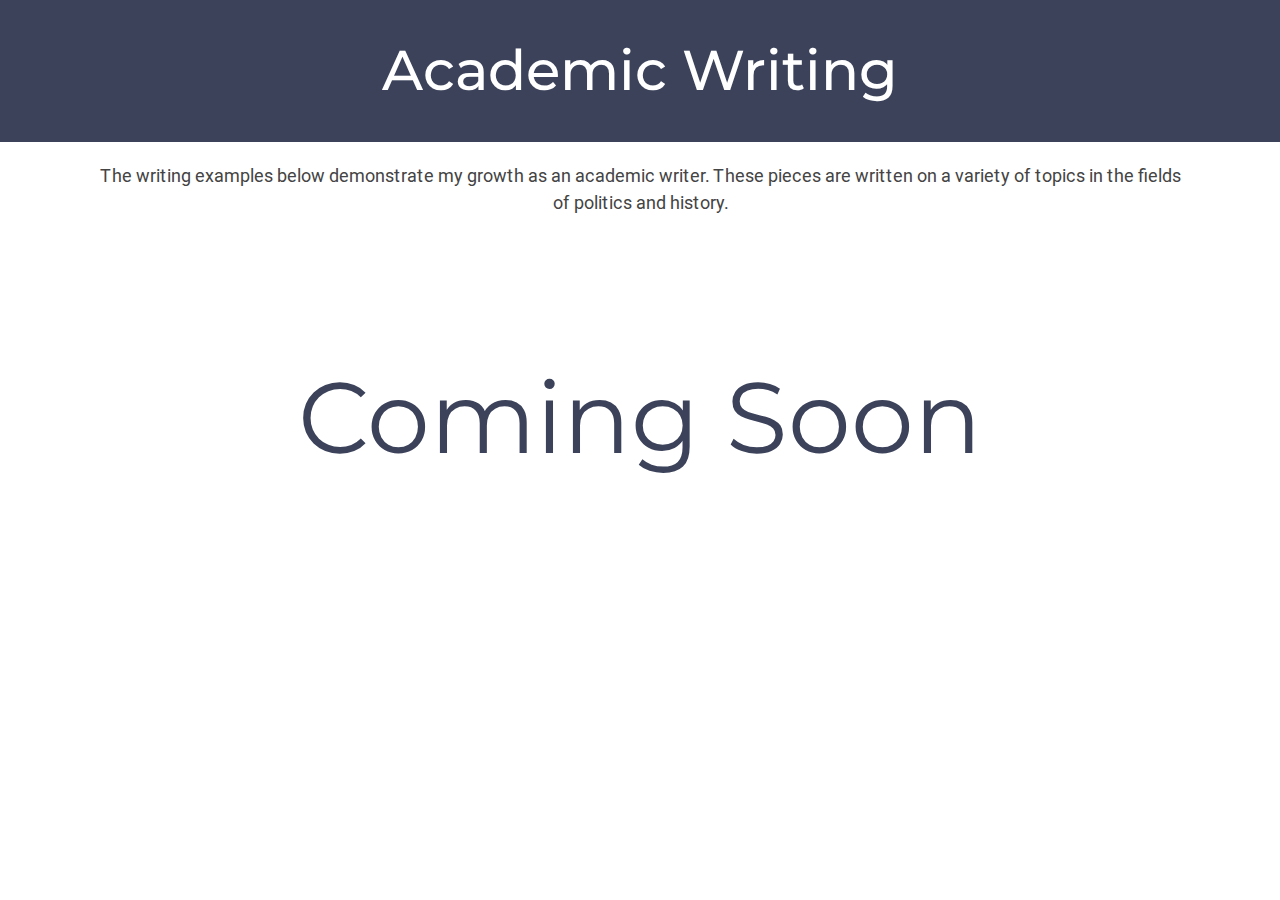
<file: port_acwriting.html>
<!DOCTYPE html>
<html lang="en">

<head>
    <meta charset="utf-8">
    <meta http-equiv="X-UA-Compatible" content="IE=edge">
    <meta name="viewport" content="width=device-width, initial-scale=1">
    <!-- The above 3 meta tags *must* come first in the head; any other head content must come *after* these tags -->
    <title>Sara Attarzadeh</title>

    <!-- Bootstrap -->
    <link href="css/bootstrap.min.css" rel="stylesheet">

    <!-- Custom CSS -->
    <link href="styles.css" rel="stylesheet">
    <link rel="stylesheet" href="https://cdnjs.cloudflare.com/ajax/libs/font-awesome/4.7.0/css/font-awesome.css">

    <!-- HTML5 shim and Respond.js for IE8 support of HTML5 elements and media queries -->
    <!-- WARNING: Respond.js doesn't work if you view the page via file:// -->
    <!--[if lt IE 9]>
      <script src="https://oss.maxcdn.com/html5shiv/3.7.3/html5shiv.min.js"></script>
      <script src="https://oss.maxcdn.com/respond/1.4.2/respond.min.js"></script>
    <![endif]-->
</head>

<body>
    <div class="section databases-section">
        <h2><center>Academic Writing</center></h2>
    </div>
    <div class="container">
        <div class="portfolio-content database-content">
            <p> The writing examples below demonstrate my growth as an academic writer. These pieces are written on a variety of topics in the fields of politics and history.</p>
        </div>
    </div>

    <div class="coming-soon">
      <p> Coming Soon </p>
    </div>

    <footer>
        <!-- jQuery (necessary for Bootstrap's JavaScript plugins) -->
        <script src="https://ajax.googleapis.com/ajax/libs/jquery/3.1.0/jquery.min.js"></script>
        <!-- Include all compiled plugins (below), or include individual files as needed -->
        <script src="js/bootstrap.min.js"></script>
        <script src="js/mdb.min.js"></script>
        <script src="js/tether.min.js"></script>
        <script src="index.js"></script>
    </footer>
</body>

</html>
</file>
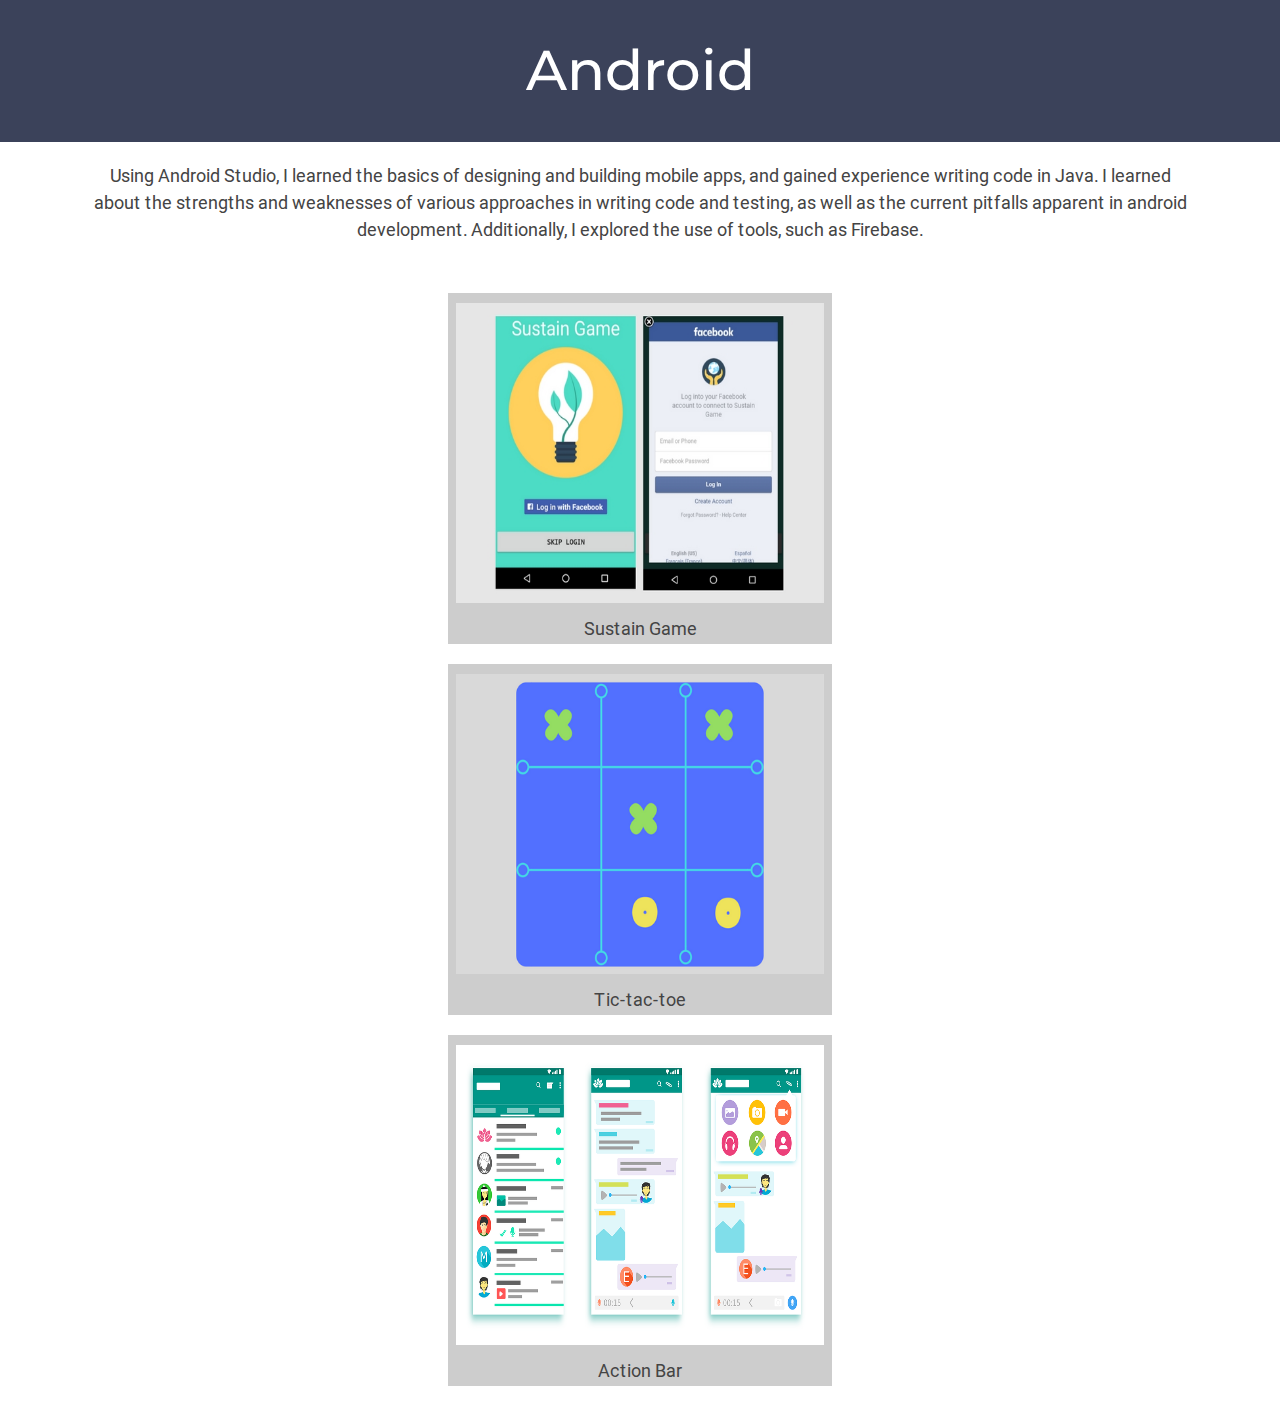
<file: port_android.html>
<!DOCTYPE html>
<html lang="en">

<head>
    <meta charset="utf-8">
    <meta http-equiv="X-UA-Compatible" content="IE=edge">
    <meta name="viewport" content="width=device-width, initial-scale=1">
    <!-- The above 3 meta tags *must* come first in the head; any other head content must come *after* these tags -->
    <title>Sara Attarzadeh</title>

    <!-- Bootstrap -->
    <link href="css/bootstrap.min.css" rel="stylesheet">

    <!-- Custom CSS -->
    <link href="styles.css" rel="stylesheet">
    <link rel="stylesheet" href="https://cdnjs.cloudflare.com/ajax/libs/font-awesome/4.7.0/css/font-awesome.css">

    <!-- HTML5 shim and Respond.js for IE8 support of HTML5 elements and media queries -->
    <!-- WARNING: Respond.js doesn't work if you view the page via file:// -->
    <!--[if lt IE 9]>
      <script src="https://oss.maxcdn.com/html5shiv/3.7.3/html5shiv.min.js"></script>
      <script src="https://oss.maxcdn.com/respond/1.4.2/respond.min.js"></script>
    <![endif]-->
</head>

<body>
    <div class="section databases-section">
        <h2><center>Android</center></h2>
    </div>
    <div class="container">
        <div class="portfolio-content database-content">
            <p> Using Android Studio, I learned the basics of designing and building mobile apps, and gained experience writing code in Java. I learned about the strengths and weaknesses of various approaches in writing code and testing, as well as the current pitfalls apparent in android development. Additionally, I explored the use of tools, such as Firebase.</p>
        </div>
    </div>

    <center><div class="card">
        <div class="card-image">
          <a href="https://github.com/quinnbanet359/SustainGame">
            <img src="sustain_game_preview.jpg" alt="assingment preview" class="image-preview">
            <div class="overlay">
                <div class="overlay_text">This app, integrated with Facebook, allows users to create and share eco-challenges. Data stored in Firebase.</div>
            </div>
          </a>
        </div>
        <div class="card-title">
            <center>
                <p> Sustain Game</p>
            </center>
        </div>
    </div></center>

    <center><div class="card">
        <div class="card-image">
          <a href="https://github.com/saatta01/HW4-TicTacToe/commits/master">
            <img src="tic-tac-toe-preview.png" alt="assingment preview" class="image-preview">
            <div class="overlay">
                <div class="overlay_text">One of my first Android apps.</div>
            </div>
          </a>
        </div>
        <div class="card-title">
            <center>
                <p> Tic-tac-toe</p>
            </center>
        </div>
    </div></center>

    <center><div class="card">
        <div class="card-image">
          <a href="https://github.com/saatta01/Android_Action_Bar">
            <img src="android-action-bar.png" alt="assingment preview" class="image-preview">
            <div class="overlay">
                <div class="overlay_text">Simple tutorial on developing a mobile app with an action bar.</div>
            </div>
          </a>
        </div>
        <div class="card-title">
            <center>
                <p> Action Bar</p>
            </center>
        </div>
    </div></center>

    <footer>
        <!-- jQuery (necessary for Bootstrap's JavaScript plugins) -->
        <script src="https://ajax.googleapis.com/ajax/libs/jquery/3.1.0/jquery.min.js"></script>
        <!-- Include all compiled plugins (below), or include individual files as needed -->
        <script src="js/bootstrap.min.js"></script>
        <script src="js/mdb.min.js"></script>
        <script src="js/tether.min.js"></script>
        <script src="index.js"></script>
    </footer>
</body>

</html>
</file>
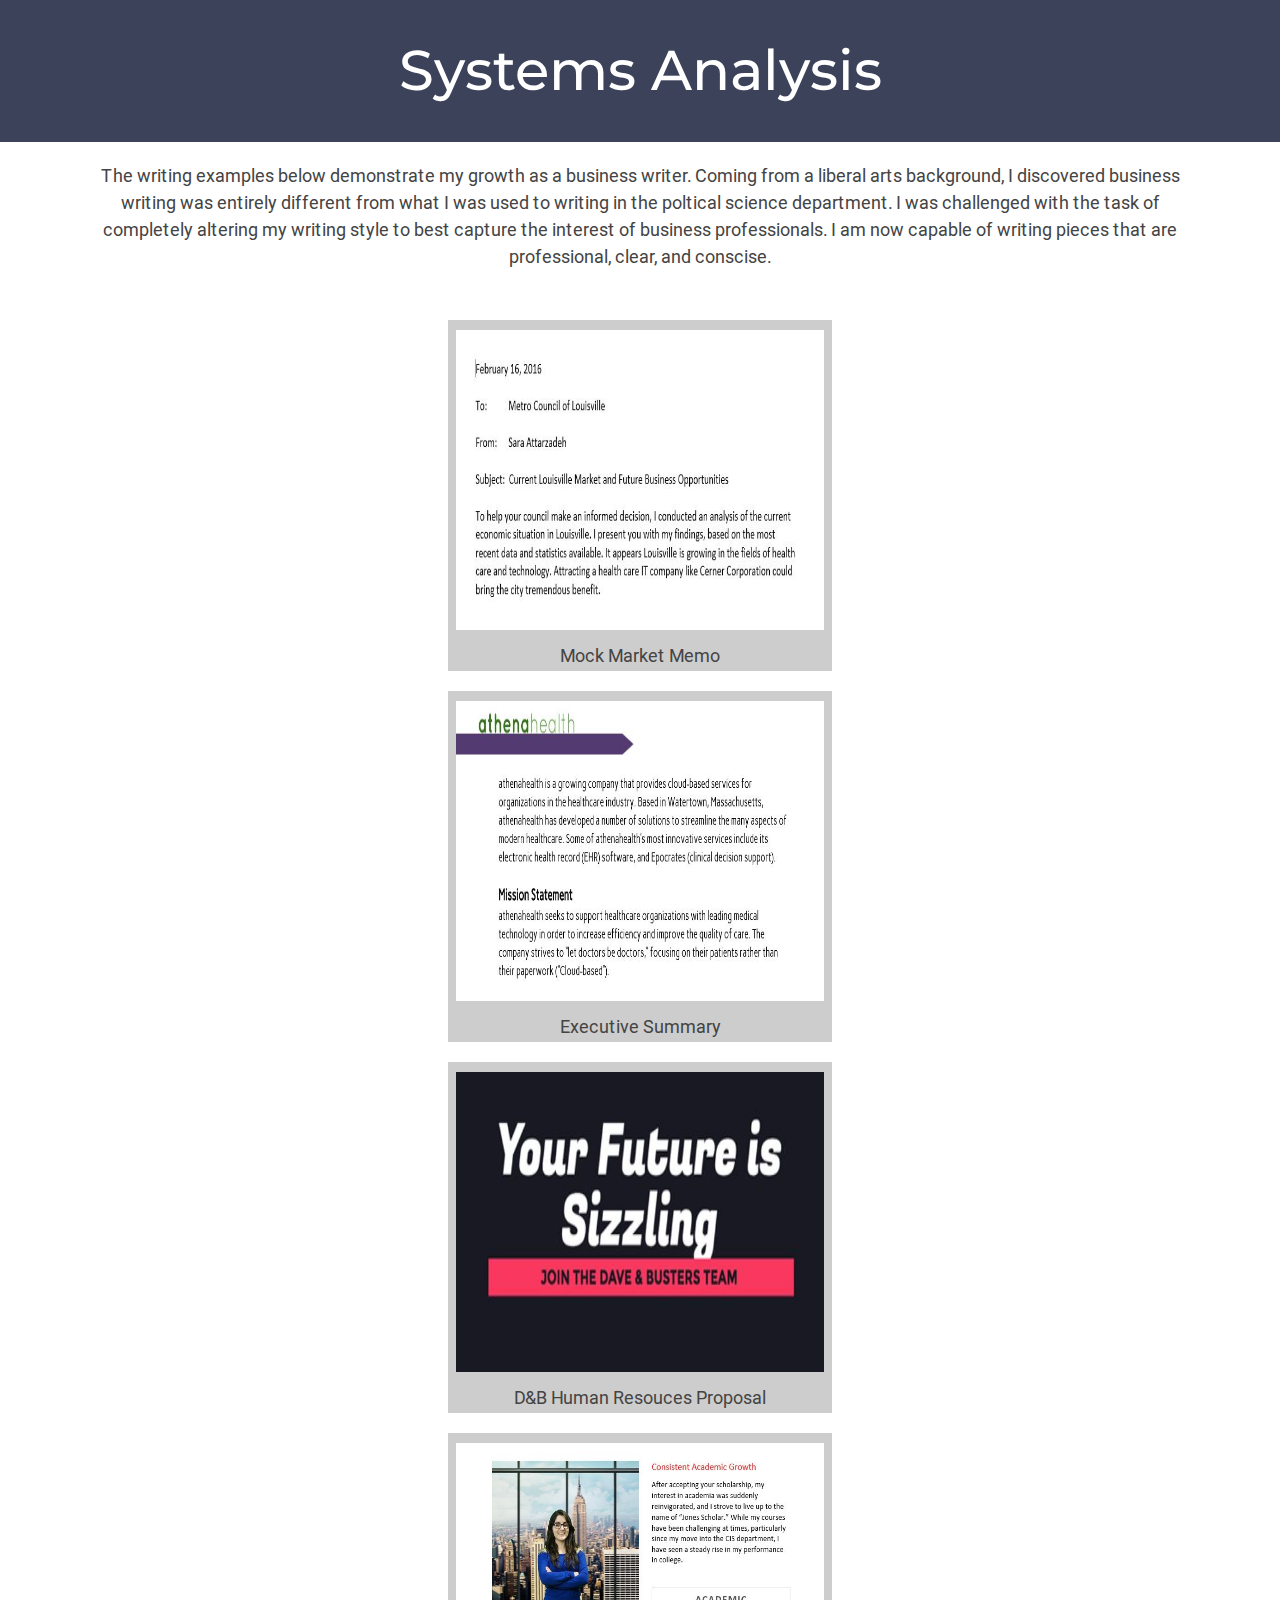
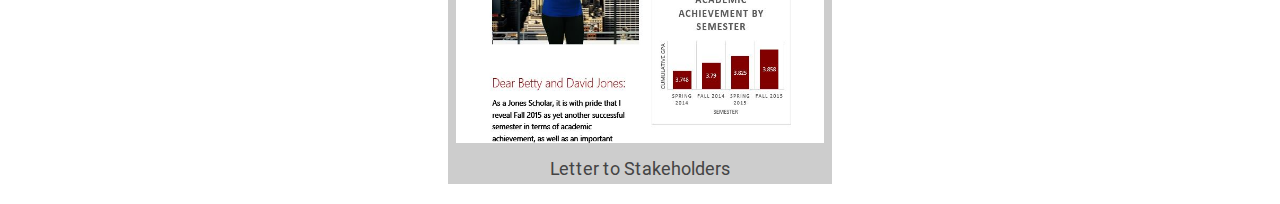
<file: port_buswriting.html>
<!DOCTYPE html>
<html lang="en">

<head>
    <meta charset="utf-8">
    <meta http-equiv="X-UA-Compatible" content="IE=edge">
    <meta name="viewport" content="width=device-width, initial-scale=1">
    <!-- The above 3 meta tags *must* come first in the head; any other head content must come *after* these tags -->
    <title>Sara Attarzadeh</title>

    <!-- Bootstrap -->
    <link href="css/bootstrap.min.css" rel="stylesheet">

    <!-- Custom CSS -->
    <link href="styles.css" rel="stylesheet">
    <link rel="stylesheet" href="https://cdnjs.cloudflare.com/ajax/libs/font-awesome/4.7.0/css/font-awesome.css">

    <!-- HTML5 shim and Respond.js for IE8 support of HTML5 elements and media queries -->
    <!-- WARNING: Respond.js doesn't work if you view the page via file:// -->
    <!--[if lt IE 9]>
      <script src="https://oss.maxcdn.com/html5shiv/3.7.3/html5shiv.min.js"></script>
      <script src="https://oss.maxcdn.com/respond/1.4.2/respond.min.js"></script>
    <![endif]-->
</head>

<body>
    <div class="section databases-section">
        <h2><center>Systems Analysis</center></h2>
    </div>
    <div class="container">
        <div class="portfolio-content database-content">
            <p> The writing examples below demonstrate my growth as a business writer. Coming from a liberal arts background, I discovered business writing was entirely different from what I was used to writing in the poltical science department. I was challenged with the task of completely altering my writing style to best capture the interest of business professionals. I am now capable of writing pieces that are professional, clear, and conscise.</p>
        </div>
    </div>

    <center><div class="card">
        <div class="card-image">
          <a href="https://github.com/saatta01/UofLBusinessWriting/blob/master/BUS%20275%20Market%20Memo-Revised.docx">
            <img src="market-memo.jpg" alt="assingment preview" class="image-preview">
            <div class="overlay">
                <div class="overlay_text">This market memo was addressed to the Metro Council of Louisville, discussing the economic climate of the city, and personal recommendations regarding what businesses we should be attracting.</div>
            </div>
          </a>
        </div>
        <div class="card-title">
            <center>
                <p>Mock Market Memo</p>
            </center>
        </div>
    </div></center>

    <center><div class="card">
        <div class="card-image">
          <a href="https://github.com/saatta01/UofLBusinessWriting/blob/master/Executivesummary%20Revised.pdf">
            <img src="executive-summary.jpg" alt="assingment preview" class="image-preview">
            <div class="overlay">
                <div class="overlay_text">A follow-up on the market memo, this writing piece explains why bringing athenahealth to the Louisville market would have a strong, positive impact on the city of Louisville.</div>
            </div>
          </a>
        </div>
        <div class="card-title">
            <center>
                <p>Executive Summary</p>
            </center>
        </div>
    </div></center>

    <center><div class="card">
        <div class="card-image">
          <a href="https://github.com/saatta01/UofLBusinessWriting/blob/master/Final%20Project%20Revised.docx">
            <img src="business-proposal.jpg" alt="assingment preview" class="image-preview">
            <div class="overlay">
                <div class="overlay_text">Presented to members of the Metro Council, this team project sought to persuade council members that, from a human resources perspective, bringing Dave and Buster's to Louisville would be a strategic move for our economy. My specific contributions include the introduction and recruitment sections.</div>
            </div>
          </a>
        </div>
        <div class="card-title">
            <center>
                <p>D&B Human Resouces Proposal</p>
            </center>
        </div>
    </div></center>

    <center><div class="card">
        <div class="card-image">
          <a href="https://github.com/saatta01/UofLBusinessWriting/blob/master/SAAttarzadeh-BUS%20275-Stakeholder%20Letter.docx">
            <img src="stakeholder-letter.jpg" alt="assingment preview" class="image-preview">
            <div class="overlay">
                <div class="overlay_text">Written in a similar fashion as typical corporate "letter to the stakeholders," I explained to my scholarship benefactor how their support in my education has been worthwhile.</div>
            </div>
          </a>
        </div>
        <div class="card-title">
            <center>
                <p>Letter to Stakeholders</p>
            </center>
        </div>
    </div></center>


    <footer>
        <!-- jQuery (necessary for Bootstrap's JavaScript plugins) -->
        <script src="https://ajax.googleapis.com/ajax/libs/jquery/3.1.0/jquery.min.js"></script>
        <!-- Include all compiled plugins (below), or include individual files as needed -->
        <script src="js/bootstrap.min.js"></script>
        <script src="js/mdb.min.js"></script>
        <script src="js/tether.min.js"></script>
        <script src="index.js"></script>
    </footer>
</body>

</html>
</file>
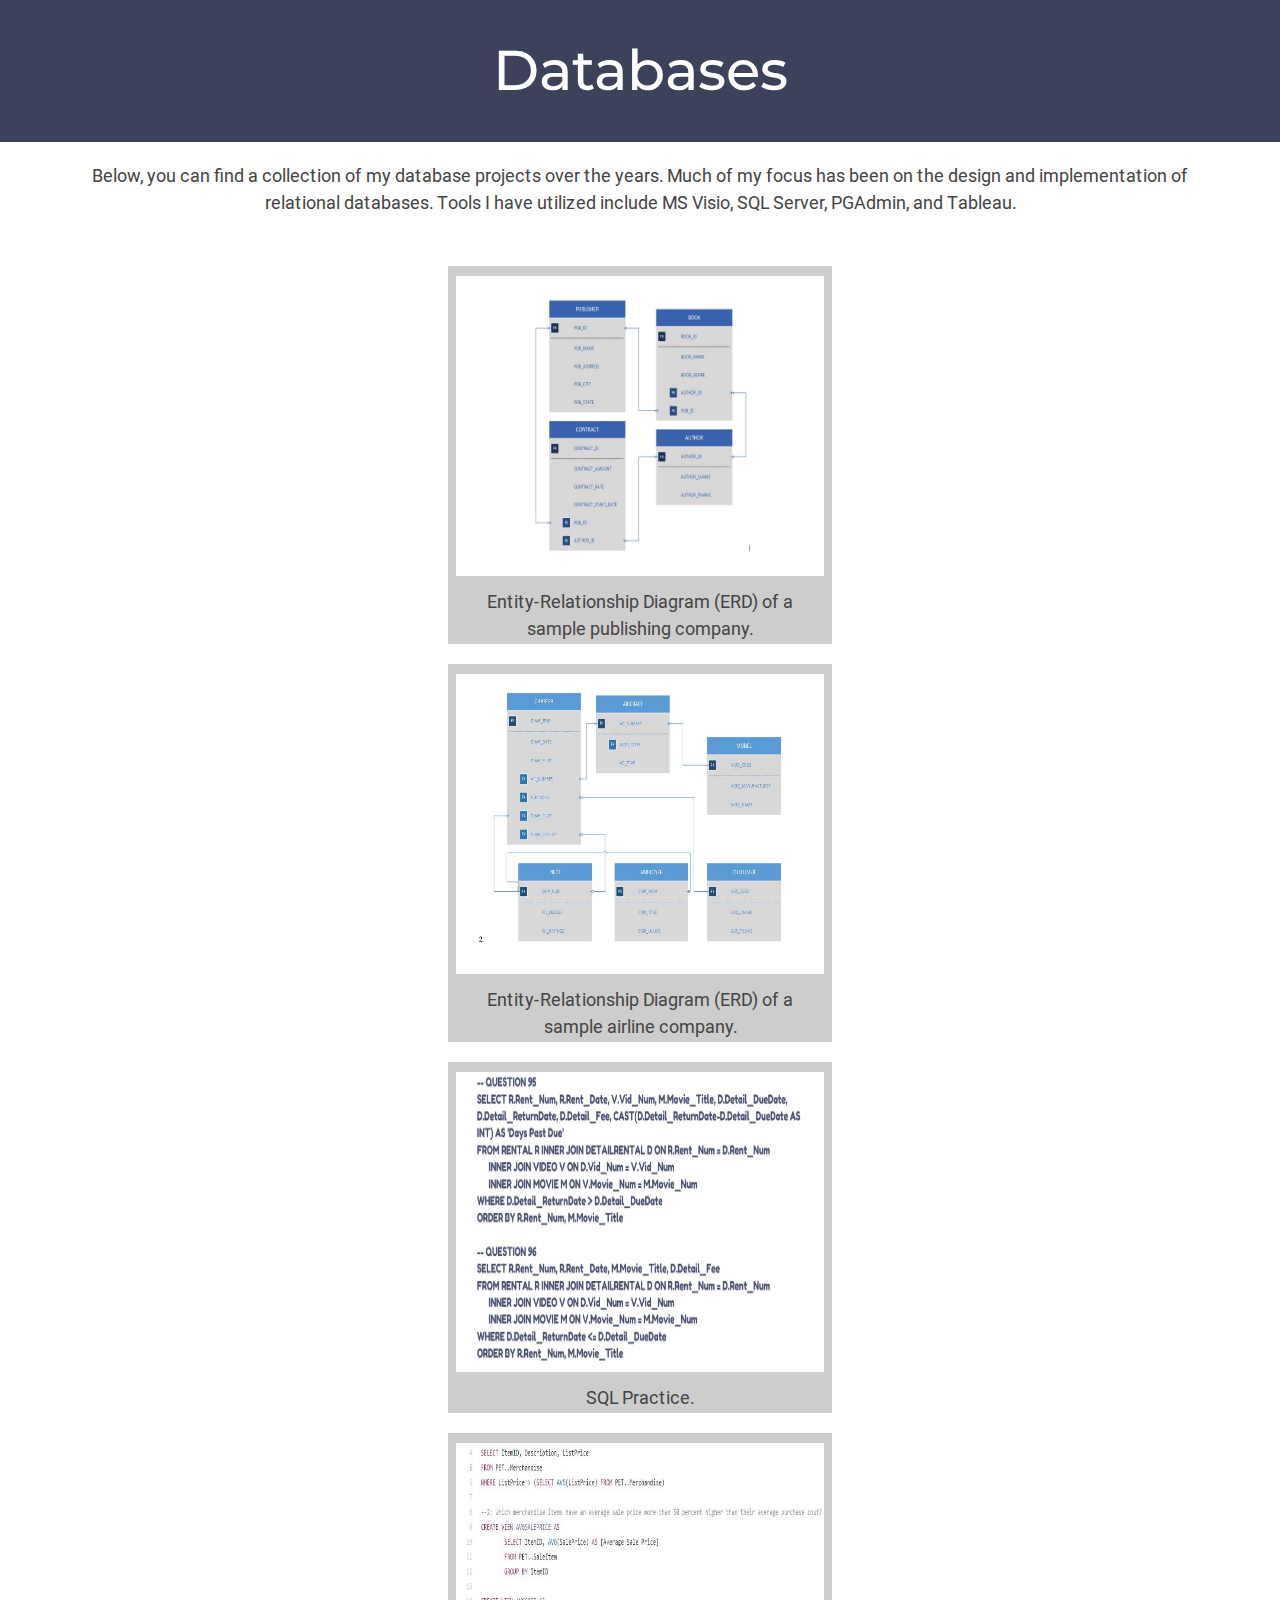
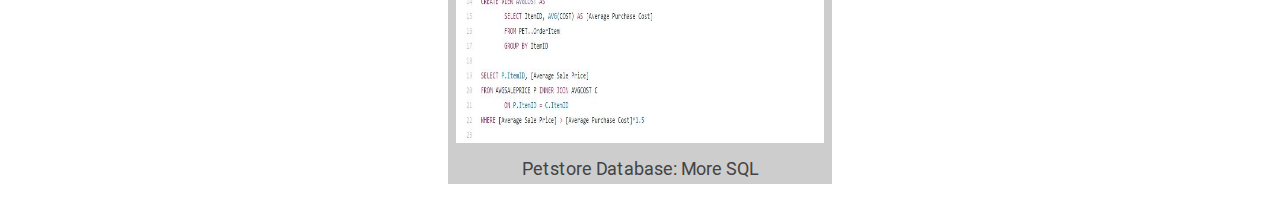
<file: port_databases.html>
<!DOCTYPE html>
<html lang="en">

<head>
    <meta charset="utf-8">
    <meta http-equiv="X-UA-Compatible" content="IE=edge">
    <meta name="viewport" content="width=device-width, initial-scale=1">
    <!-- The above 3 meta tags *must* come first in the head; any other head content must come *after* these tags -->
    <title>Sara Attarzadeh</title>

    <!-- Bootstrap -->
    <link href="css/bootstrap.min.css" rel="stylesheet">

    <!-- Custom CSS -->
    <link href="styles.css" rel="stylesheet">
    <link rel="stylesheet" href="https://cdnjs.cloudflare.com/ajax/libs/font-awesome/4.7.0/css/font-awesome.css">

    <!-- HTML5 shim and Respond.js for IE8 support of HTML5 elements and media queries -->
    <!-- WARNING: Respond.js doesn't work if you view the page via file:// -->
    <!--[if lt IE 9]>
      <script src="https://oss.maxcdn.com/html5shiv/3.7.3/html5shiv.min.js"></script>
      <script src="https://oss.maxcdn.com/respond/1.4.2/respond.min.js"></script>
    <![endif]-->
</head>

<body>
    <div class="section databases-section">
        <h2><center>Databases</center></h2>
    </div>
    <div class="container">
        <div class="portfolio-content database-content">
            <p> Below, you can find a collection of my database projects over the years. Much of my focus has been on the design and implementation of relational databases. Tools I have utilized include MS Visio, SQL Server, PGAdmin, and Tableau.</p>
        </div>
    </div>

    <center><div class="card">
        <div class="card-image">
          <a href="https://github.com/saatta01/UofLDatabaseDesignAndSQL/blob/master/CIS310-A4.docx">
            <img src="A4_Preview.jpg" alt="assingment preview" class="image-preview">
            <div class="overlay">
                <div class="overlay_text">Demonstrates understanding of defining business rules and creating ERDs.</div>
            </div>
          </a>
        </div>
        <div class="card-title">
            <center>
                <p> Entity-Relationship Diagram (ERD) of a sample publishing company.</p>
            </center>
        </div>
    </div></center>

    <center><div class="card">
        <div class="card-image">
          <a href="https://github.com/saatta01/UofLDatabaseDesignAndSQL/blob/master/CIS310-A5.docx">
            <img src="A5_Preview.jpg" alt="assingment preview" class="image-preview">
            <div class="overlay">
                <div class="overlay_text">Exploration of natural joins and further practice with ERDs.</div>
            </div>
          </a>
        </div>
        <div class="card-title">
            <center>
                <p>Entity-Relationship Diagram (ERD) of a sample airline company.</p>
            </center>
        </div>
    </div></center>

    <center><div class="card">
        <div class="card-image">
          <a href="https://github.com/saatta01/UofLDatabaseDesignAndSQL/tree/master/CIS310-A8">
            <img src="A8_Preview.jpg" alt="assingment preview" class="image-preview">
            <div class="overlay">
                <div class="overlay_text">One of my first attempts at writing several SQL queries related to a video rental company. Please use the ERD for field and table reference.</div>
            </div>
          </a>
        </div>
        <div class="card-title">
            <center>
                <p> SQL Practice.</p>
            </center>
        </div>
    </div></center>

    <center><div class="card">
        <div class="card-image">
          <a href="https://github.com/saatta01/UofLDatabaseDesignAndSQL/blob/master/SAAttarzadehA11.sql">
            <img src="a11-preview.jpg" alt="assingment preview" class="image-preview">
            <div class="overlay">
                <div class="overlay_text">Utilized SQL to query, use views and unions, and create and populate tables.</div>
            </div>
          </a>
        </div>
        <div class="card-title">
            <center>
                <p> Petstore Database: More SQL</p>
            </center>
        </div>
    </div></center>

    <footer>
        <!-- jQuery (necessary for Bootstrap's JavaScript plugins) -->
        <script src="https://ajax.googleapis.com/ajax/libs/jquery/3.1.0/jquery.min.js"></script>
        <!-- Include all compiled plugins (below), or include individual files as needed -->
        <script src="js/bootstrap.min.js"></script>
        <script src="js/mdb.min.js"></script>
        <script src="js/tether.min.js"></script>
        <script src="index.js"></script>
    </footer>
</body>

</html>
</file>
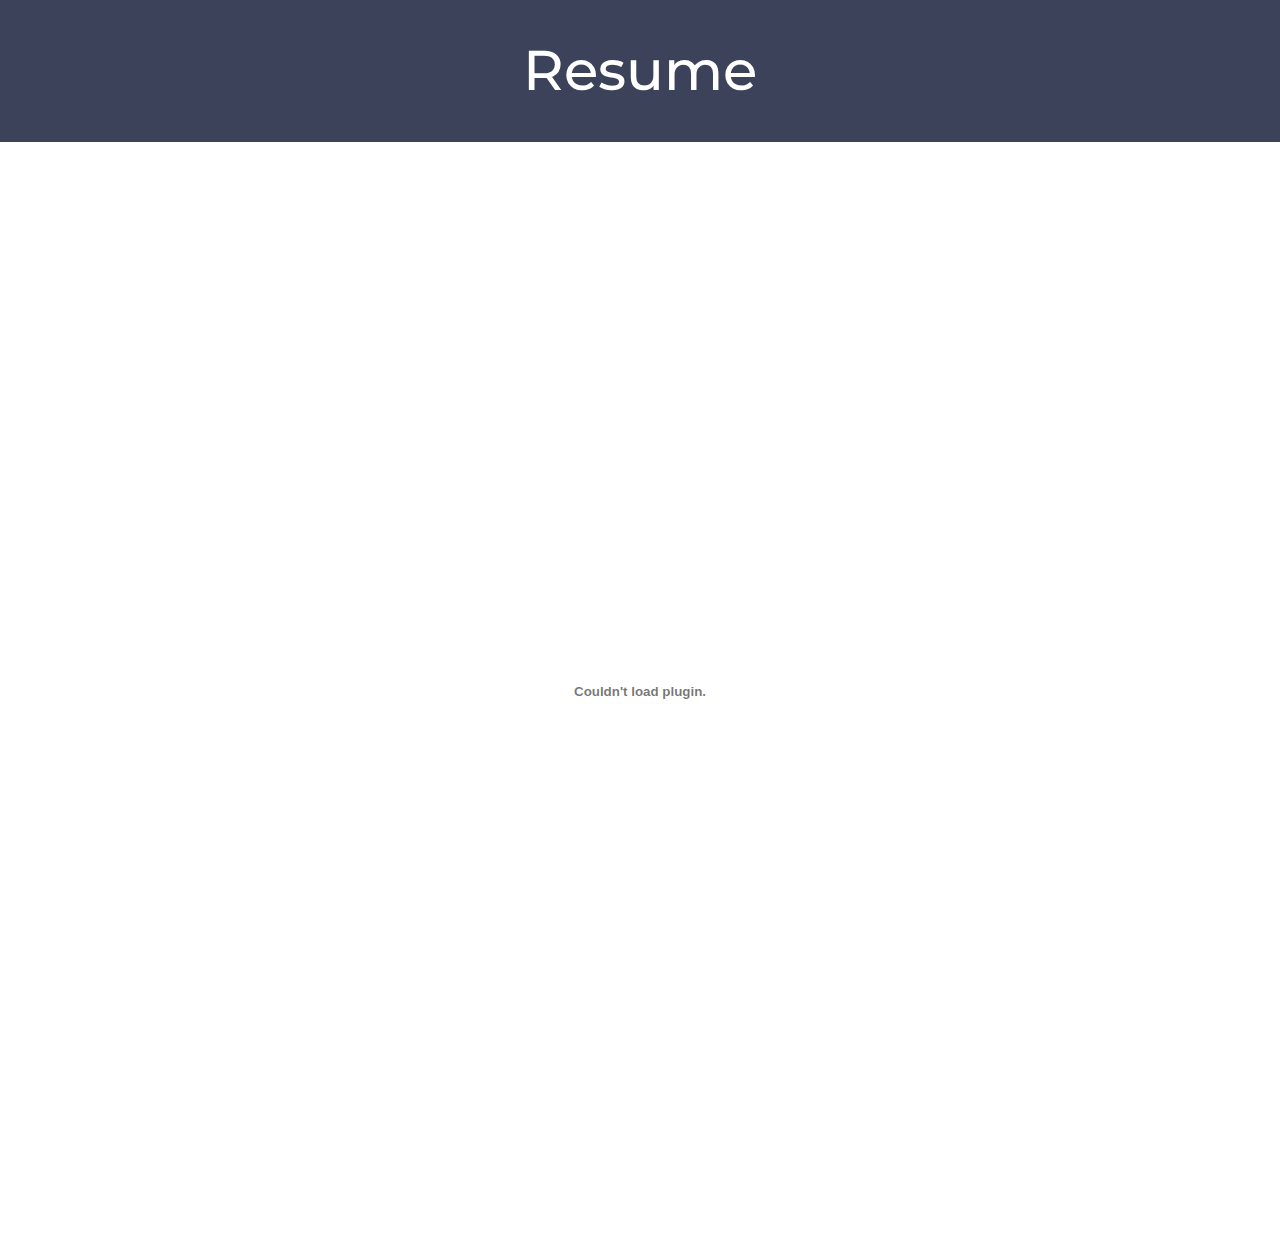
<file: port_resume.html>
<!DOCTYPE html>
<html lang="en">

<head>
    <meta charset="utf-8">
    <meta http-equiv="X-UA-Compatible" content="IE=edge">
    <meta name="viewport" content="width=device-width, initial-scale=1">
    <!-- The above 3 meta tags *must* come first in the head; any other head content must come *after* these tags -->
    <title>Sara Attarzadeh</title>

    <!-- Bootstrap -->
    <link href="css/bootstrap.min.css" rel="stylesheet">

    <!-- Custom CSS -->
    <link href="styles.css" rel="stylesheet">
    <link rel="stylesheet" href="https://cdnjs.cloudflare.com/ajax/libs/font-awesome/4.7.0/css/font-awesome.css">

    <!-- HTML5 shim and Respond.js for IE8 support of HTML5 elements and media queries -->
    <!-- WARNING: Respond.js doesn't work if you view the page via file:// -->
    <!--[if lt IE 9]>
      <script src="https://oss.maxcdn.com/html5shiv/3.7.3/html5shiv.min.js"></script>
      <script src="https://oss.maxcdn.com/respond/1.4.2/respond.min.js"></script>
    <![endif]-->
</head>

<body>
    <div class="section databases-section">
        <h2><center>Resume</center></h2>
    </div>

    <div>
      <center><object width="800" height="1100" data="cis410resume.pdf"></object><center>
    </div>


    <footer>
        <!-- jQuery (necessary for Bootstrap's JavaScript plugins) -->
        <script src="https://ajax.googleapis.com/ajax/libs/jquery/3.1.0/jquery.min.js"></script>
        <!-- Include all compiled plugins (below), or include individual files as needed -->
        <script src="js/bootstrap.min.js"></script>
        <script src="js/mdb.min.js"></script>
        <script src="js/tether.min.js"></script>
        <script src="index.js"></script>
    </footer>
</body>

</html>
</file>
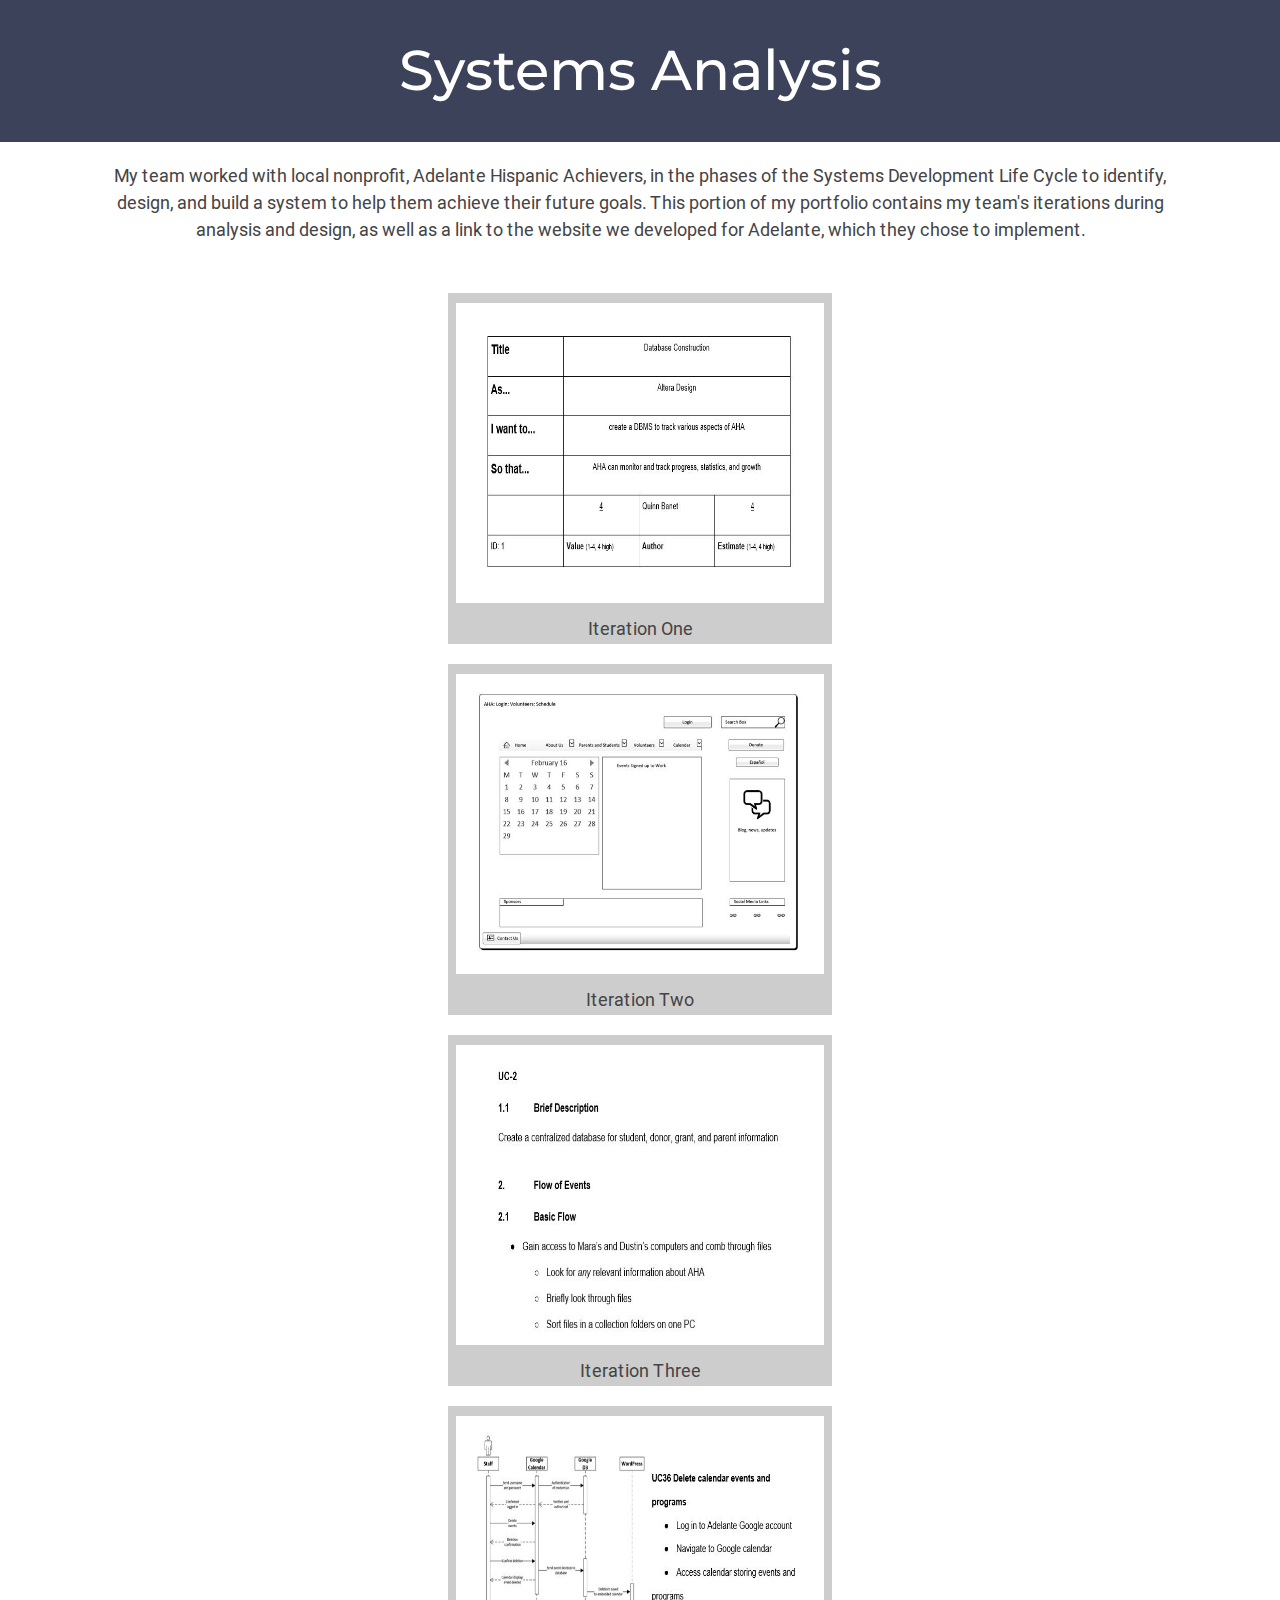
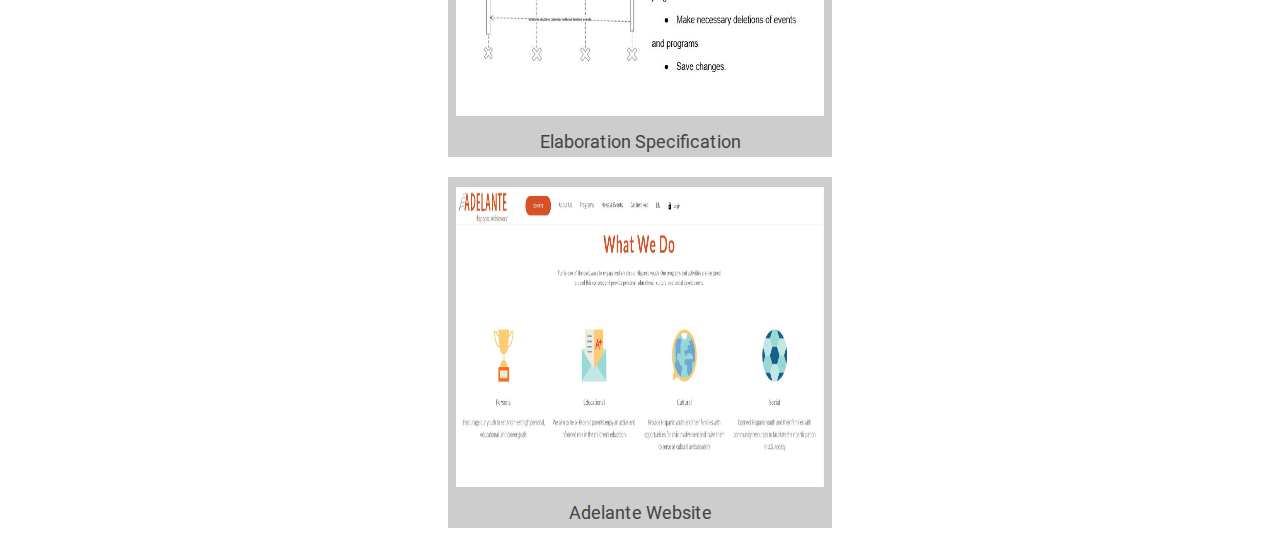
<file: port_systems_analysis.html>
<!DOCTYPE html>
<html lang="en">

<head>
    <meta charset="utf-8">
    <meta http-equiv="X-UA-Compatible" content="IE=edge">
    <meta name="viewport" content="width=device-width, initial-scale=1">
    <!-- The above 3 meta tags *must* come first in the head; any other head content must come *after* these tags -->
    <title>Sara Attarzadeh</title>

    <!-- Bootstrap -->
    <link href="css/bootstrap.min.css" rel="stylesheet">

    <!-- Custom CSS -->
    <link href="styles.css" rel="stylesheet">
    <link rel="stylesheet" href="https://cdnjs.cloudflare.com/ajax/libs/font-awesome/4.7.0/css/font-awesome.css">

    <!-- HTML5 shim and Respond.js for IE8 support of HTML5 elements and media queries -->
    <!-- WARNING: Respond.js doesn't work if you view the page via file:// -->
    <!--[if lt IE 9]>
      <script src="https://oss.maxcdn.com/html5shiv/3.7.3/html5shiv.min.js"></script>
      <script src="https://oss.maxcdn.com/respond/1.4.2/respond.min.js"></script>
    <![endif]-->
</head>

<body>
    <div class="section databases-section">
        <h2><center>Systems Analysis</center></h2>
    </div>
    <div class="container">
        <div class="portfolio-content database-content">
            <p> My team worked with local nonprofit, Adelante Hispanic Achievers, in the phases of the Systems Development Life Cycle to identify, design, and build a system to help them achieve their future goals. This portion of my portfolio contains my team's iterations during analysis and design, as well as a link to the website we developed for Adelante, which they chose to implement.</p>
        </div>
    </div>

    <center><div class="card">
        <div class="card-image">
          <a href="https://github.com/saatta01/UofLSystemsAnalysisAndDesign/blob/master/AHA-%20Iteration%201.docx">
            <img src="systems-iteration-one.jpg" alt="assingment preview" class="image-preview">
            <div class="overlay">
                <div class="overlay_text">Iteration 1 included the system request, narrative, process models, agile user stories, and team charter.</div>
            </div>
          </a>
        </div>
        <div class="card-title">
            <center>
                <p> Iteration One</p>
            </center>
        </div>
    </div></center>

    <center><div class="card">
        <div class="card-image">
          <a href="https://github.com/saatta01/UofLSystemsAnalysisAndDesign/blob/master/AHA-%20Iteration%202.docx">
            <img src="systems-iteration-two.jpg" alt="assingment preview" class="image-preview">
            <div class="overlay">
                <div class="overlay_text">Iteration two includes a risk analysis, use cases, initial architecture considerations, system requirements, and wireframes.</div>
            </div>
          </a>
        </div>
        <div class="card-title">
            <center>
                <p> Iteration Two</p>
            </center>
        </div>
    </div></center>

    <center><div class="card">
        <div class="card-image">
          <a href="https://github.com/saatta01/UofLSystemsAnalysisAndDesign/blob/master/AHA-%20Iteration%203.docx">
            <img src="systems-iteration-three.jpg" alt="assingment preview" class="image-preview">
            <div class="overlay">
                <div class="overlay_text">Iteration three includes detailed use cases.</div>
            </div>
          </a>
        </div>
        <div class="card-title">
            <center>
                <p> Iteration Three</p>
            </center>
        </div>
    </div></center>

    <center><div class="card">
        <div class="card-image">
          <a href=" https://github.com/saatta01/UofLSystemsAnalysisAndDesign/blob/master/AHA-%20Elaboration%20Spec.docx">
            <img src="systems-elaboration-preview.jpg" alt="assingment preview" class="image-preview">
            <div class="overlay">
                <div class="overlay_text">Contains our use case diagrams, sequence diagrams, class diagram, database design and definitions, UI navigation diagrams, and the physical architecture design.</div>
            </div>
          </a>
        </div>
        <div class="card-title">
            <center>
                <p>Elaboration Specification</p>
            </center>
        </div>
    </div></center>

    <center><div class="card">
        <div class="card-image">
          <a href="http://www.adelanteky.org/">
            <img src="systems-adelante-website.jpg" alt="assingment preview" class="image-preview">
            <div class="overlay">
                <div class="overlay_text">Website built and implemented for Adelante Hispanic Achievers.</div>
            </div>
          </a>
        </div>
        <div class="card-title">
            <center>
                <p>Adelante Website</p>
            </center>
        </div>
    </div></center>


    <footer>
        <!-- jQuery (necessary for Bootstrap's JavaScript plugins) -->
        <script src="https://ajax.googleapis.com/ajax/libs/jquery/3.1.0/jquery.min.js"></script>
        <!-- Include all compiled plugins (below), or include individual files as needed -->
        <script src="js/bootstrap.min.js"></script>
        <script src="js/mdb.min.js"></script>
        <script src="js/tether.min.js"></script>
        <script src="index.js"></script>
    </footer>
</body>

</html>
</file>
<file: styles.css>
@import url('https://fonts.googleapis.com/css?family=Montserrat:600');
@import url('https://fonts.googleapis.com/css?family=Sacramento');
@import url('https://fonts.googleapis.com/css?family=Roboto');
@font-face {
    font-family: roboto;
    src: url(fonts/roboto/Roboto-Regular.woff);
}


/* .wide {
  background-image: url(https://static.pexels.com/photos/30276/pexels-photo.jpg);
  position: absolute;
  width: 100%;
  height: 100%;
  background-size: cover;
  background-repeat: no-repeat;
  font-family: 'Montserrat', sans-serif;
  color: #3B425A;


}

.name {
    position: absolute;
    font-size: 100px;
    top: 50%;
    left: 50%;
    margin-right: -50%;
    transform: translate(-50%, -50%);
}

*/

#map {
    height: 500px;
    /*position: absolute;*/
    left: 0;
    right: 0;
}


html, body {
    overflow-x: hidden;
}

body {
    position: relative;
    /*height: 100vh; removes the double scrollbar */
}


.vertical-nav {
    position: fixed;
    z-index: 3;
    list-style-type: none;
    top: 20%;
    left: 95%;
    width: 30px;
}

.vertical-nav ul {
    position: relative;
    padding: 1px;
}

.vertical-nav ul li {
    position: relative;
    padding-bottom: 10px;
    color: #3B425A;
}

.vertical-nav a {
    display: block;
    width: 10px;
    height: 10px;
    border-radius: 50%;
    border: 2px solid;
    border-color: #3B425A;
    text-decoration: none;
    text-indent: -9999px;
}

.vertical-nav a:hover {
    border-radius: 50%;
    background-color: #3B425A;
    text-decoration: none;
}

.vertical-nav a:hover .label {
    display: block;
}

.vertical-nav a.active {
    background-color: #9ba3be;
    border-radius: 50%;
    text-decoration: none;
}

.label {
    position: relative;
    display: none;
    top: -60%;
    left: -200%;
    width: 100%;
    text-align: right;
    font-size: 10px;
    color: #3B425A;
}

.nav .active .label {
    display: block;
}

.jumbotron {
    position: relative;
    background-image: url(https://static.pexels.com/photos/30276/pexels-photo.jpg);
    background-size: cover;
    height: 100vh;
    width: 100vw;
    margin-bottom: 0;
    padding-bottom: 0;

}

.jumbotron h1, .jumbotron h2 {
    position: absolute;
    font-family: 'Montserrat', sans-serif;
    color: #3B425A;
    top: 50%;
    left: 50%;
    width: 100%;
    transform: translate(-50%, -50%);

}

.jumbotron h1 {
    font-size: 100px;
}

.jumbotron h2 {
    font-size: 70px;
    margin-top: 120px;
    font-family: 'Sacramento';
}

.section h2 {
    font-family: 'Montserrat', sans-serif;
    color: #3B425A;
    font-size: 56px;
}

.section-about {
    background-color: #f5f5f5;
    margin-top: 0;
    padding-top: 40px;
    padding-bottom: 70px;
    position: relative;
}

.picture {
    padding-top: 30px;
}

.about-content {
    padding-top: 10px;
    padding-left: 120px;
    padding-right: 120px;
    font-family: 'Roboto', sans-serif;
    font-size: 20px;
    line-height: 1.5;
    color: #444444;
}

.section-about img {
    border-radius: 50%;
    height: 150px;
    width: 150px;
    position: absolute;
    left: 50%;
    margin-left: -75px;
    bottom: -75px;
    border: 5px solid white;
}

.section-portfolio {
    margin-top: 0;
    padding-top: 70px;
    padding-bottom: 40px;
}

.portfolio-content {
    margin: 130px 0 0 30px;
    font-family: 'Roboto', sans-serif;
    font-size: 18px;
    line-height: 1.5;
    color: #444444;
}

.section-contact {
    background-color: #f5f5f5;
    margin-top: 0;
    padding-top: 40px;
}

.contact-content a {
  display: inline-block;
}

.icon {
    padding: 5px;
    background-color: #3B425A;
    opacity: .5;
    border-radius: 3px;
}

.icon:hover {
    opacity: .9;
}

.gallery {
  padding: 20px 0px 20px 0px;
}

.image {
  display: inline-block;
  position: relative;
}

.gallery_item {
  height: 200px;
  width: 256px;
  margin: 10px 8px;
  opacity: 1;
  transition: .5s ease;
  backface-visibility: hidden;
}

.middle {
  transition: .5s ease;
  opacity: 0;
  position: absolute;
  top: 40%;
  /*not 50% because the margin is already 10px*/
  left: 50%;
  -webkit-transform: translateX(-50%);

}

.image:hover .gallery_item {
  opacity: 0.3;
}

.image:hover .middle {
  opacity: 1;
}

.gallery_text {
  background-color: #3B425A;;
  color: white;
  font-size: 16px;
  padding: 16px 32px;
}


#separator {
    height: 3px;
    width: 30px;
    background-color: #3B425A;
}

#location {
    padding-top: 40px;
}

#button {
    outline: none;
    height: 40px;
    text-align: center;
    width: 130px;
    border-radius: 40px;
    background: #fff;
    border: 2px solid #3B425A;
    color: #3B425A;
    letter-spacing: 1px;
    text-shadow: 0;
    font-family: 'Roboto', sans-serif;
    font-size: 12px;
    font-weight: bold;
    cursor: pointer;
    transition: all 0.25s ease;
}

#button:hover {
    color: white;
    background: #3B425A;
}

#contact-text {
    font-family: 'Roboto', sans-serif;
    font-size: 18px;
    color: #444444;
    padding-bottom: 20px;
}

#linkedin_logo {
  height: 42px;
  width: 42px;
  /*for some reason,setting the height and weight to 32px to match the github logo would actually set it to 22px??? */
}


/* Port_databases page styles */

.databases-section {
  margin: 0px;
  padding: 0px;
  background-color: #3b425a;
  background-image: url("https://www.transparenttextures.com/patterns/random-grey-variations.png");
  /* This is mostly intended for prototyping; please download the pattern and re-host for production environments. Thank you! */
}

.databases-section h2 {
  margin: 0px;
  padding: 40px 0px;
  color: white;
}

.database-content {
  margin: 0px;
  padding: 20px;
}

.database-content p {
  text-align: center;
}

.card {
  background-color: #CDCDCD;
  margin: 20px 200px;
  width: 30%;
}

.card-image {
  position: relative;
}

.image-preview {
  padding: 10px 0px;
  height: 320px;
  width: 96%;
  background-position: 50% 50%;
  backround-size: cover;
  background-repeat: no-repeat;
  position: relative;
}

.overlay {
  transition: .5s ease;
  opacity: 0;
  top: 10px;
  bottom: 10px;
  left: 2%;
  right: 2%;
  position: absolute;
  background-color: #444444;
}

.card-image:hover .overlay {
  opacity: .9;
}

.overlay_text {
  color: white;
  font-size: 16px;
  font-family: 'Roboto', sans-serif;
  position: absolute;
  top: 5%;
  margin: 0 2%;

}

.card-title p {
  padding: 2px 10px;
  font-family: 'Roboto', sans-serif;
  font-size: 18px;
  line-height: 1.5;
  color: #444444;
}

.coming-soon p {
  font-size: 100px;
  font-family: 'Montserrat', sans-serif;
  color: #3B425A;
  text-align: center;
  padding: 100px;
}
</file>
